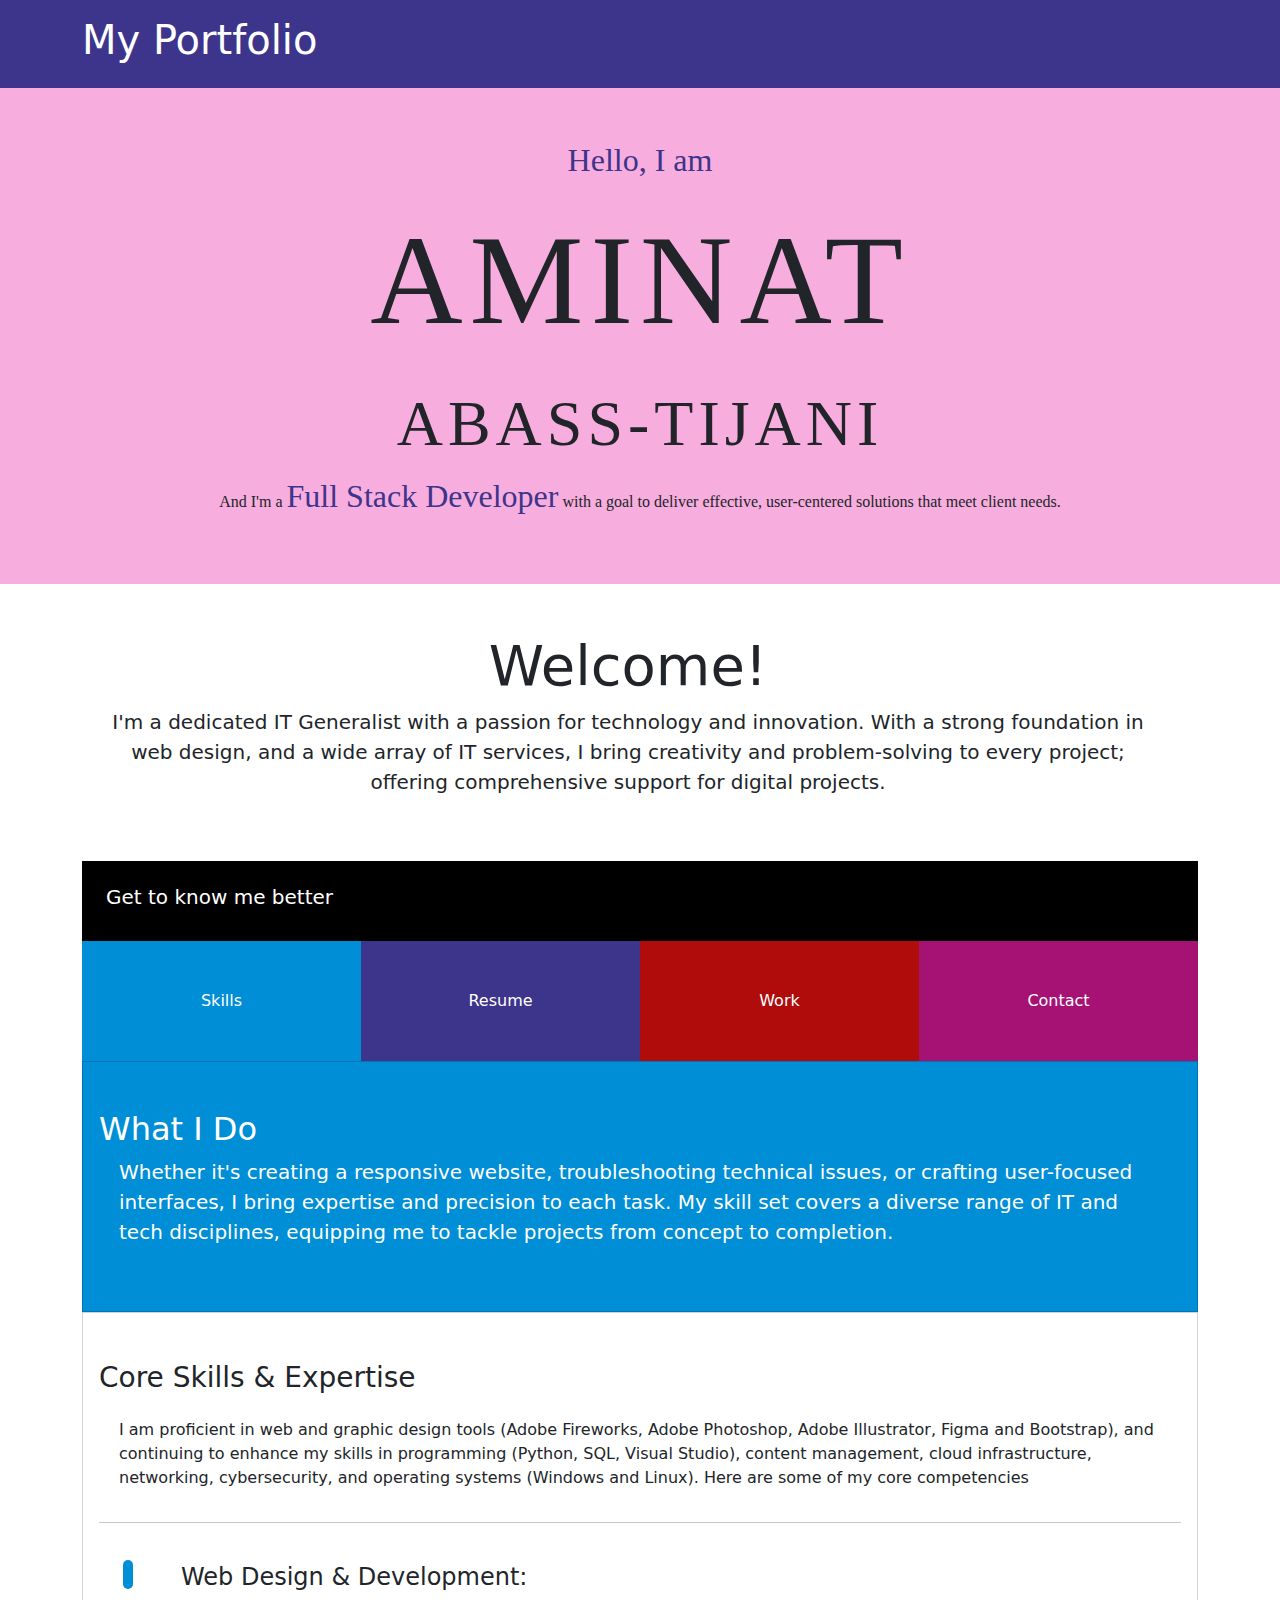
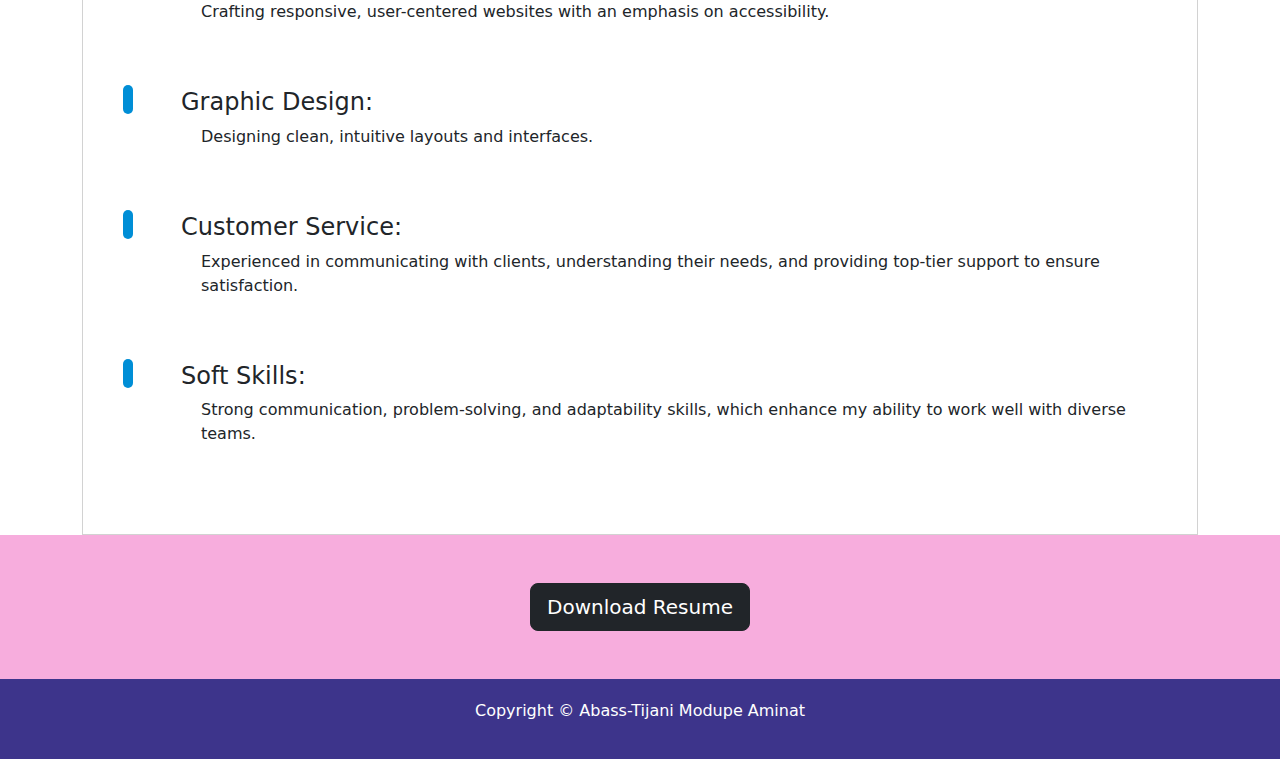
<file: index.html>
<!DOCTYPE HTML>
<html lang="en">
<head>
    <meta charset="UTF-8">
    <meta name="viewport" content="width=device-width, initial-scale=1.0">
    <title>Personal Portfolio</title>

    <!-- FontAwesome Icons -->
    <link rel="stylesheet" href="https://use.fontawesome.com/releases/v5.0.13/css/all.css" integrity="sha384-DNOHZ68U8hZfKXOrtjWvjxusGo9WQnrNx2sqG0tfsghAvtVlRW3tvkXWZh58N9jp" crossorigin="anonymous" />

    <!-- Poppins font -->
    <link href="https://fonts.googleapis.com/css2?family=Poppins:wght@400;700&display=swap" rel="stylesheet">
    
    <!-- Bootstrap 5 CSS -->
    <link rel="stylesheet" href="https://cdn.jsdelivr.net/npm/bootstrap@5.3.0/dist/css/bootstrap.min.css">
    
    <!-- Custom Styles -->
    <link rel="stylesheet" href="styles.css">
</head>
<body>
    <!--Header Section-->
    <section>
        <div class="portfoliobg text-white p-3">
            <div class="container">
                <div class="row">
                    <div class="col">
                        <h1>My Portfolio</h1>
                    </div>
                </div>
            </div>
        </div>
    </section>

    <section class="text-center p-5 top-color text-dark">
        <div class="container">
          <div class="row">
            <div class="col">
                <div class="htext">Hello, I am</div>
                <div class="htext2">AMINAT</div>
                <div class="htext3">ABASS-TIJANI</div>
                <p class="ctext">And I'm a <span class="ctext2">Full Stack Developer</span> with a goal to deliver effective, user-centered solutions that meet client needs.
                </p>
            </div>
          </div>
        </div>
    </section>

    <section>
    <div class="container">
        <div class="row w-100">
        <div class="col text-center py-5">
            <h1 class="display-4">Welcome!</h1>
            <p class="lead">
            I'm a dedicated IT Generalist with a passion for technology and innovation. With a strong foundation in web design, and a wide array of IT services, I bring creativity and problem-solving to every project; offering comprehensive support for digital projects.
            </p>
        </div>
        </div>
    </div>
    </section>

      <section>
        <div class="container">
            <header id="main-header">
                <div class="row">
                    <div class="col">
                        <div class="d-flex flex flex-column">
                            <div class="p-4 bg-black">
                                <h5>Get to know me better</h5>
                            </div>
                        </div>
                    </div>
                </div>

                <div class="d-flex flex-row text-white align-items-stretch text-center">
                    <div class="port-item p-4 bg-blue" data-bs-toggle="collapse" data-bs-target="#home">
                        <i class="fas fa-toolbox fa-2x d-block"></i>
                        <span class="d-none d-sm-block">Skills</span>
                    </div>
                    <div class="port-item p-4 bg-resume" data-bs-toggle="collapse" data-bs-target="#resume">
                        <i class="fas fa-graduation-cap fa-2x d-block"></i>
                        <span class="d-none d-sm-block">Resume</span>
                    </div>
                    <div class="port-item p-4 bg-work" data-bs-toggle="collapse" data-bs-target="#work">
                        <i class="fas fa-folder-open fa-2x d-block"></i>
                        <span class="d-none d-sm-block">Work</span>
                    </div>
                    <div class="port-item p-4 bg-contact" data-bs-toggle="collapse" data-bs-target="#contact">
                        <i class="fas fa-envelope fa-2x d-block"></i>
                        <span class="d-none d-sm-block">Contact</span>
                    </div>
                </div>
            
                <!-- HOME Section -->
                <div id="home" class="collapse show">
                    <div class="card card-body bg-blue text-white py-5">
                        <h2>What I Do</h2>
                        <p class="lead">Whether it's creating a responsive website, troubleshooting technical issues, or crafting user-focused interfaces, I bring expertise and precision to each task. My skill set covers a diverse range of IT and tech disciplines, equipping me to tackle projects from concept to completion.</p>
                    </div>

                    <div class="card card-body py-5">
                        <h3>Core Skills & Expertise</h3>
                        <p></p>
                        <p>I am proficient in web and graphic design tools (Adobe Fireworks, Adobe Photoshop, Adobe Illustrator, Figma and Bootstrap), and continuing to enhance my skills in programming (Python, SQL, Visual Studio), content management, cloud infrastructure, networking, cybersecurity, and operating systems (Windows and Linux). Here are some of my core competencies</p>
                        <hr>
                        <div class="d-flex">
                            <div class="p-4 align-self-start">
                              <i class="fas fa-check fa-2x"></i>
                            </div>
                            <div class="p-4 align-self-end">
                               <h4>Web Design & Development:</h4>
                               <p>Crafting responsive, user-centered websites with an emphasis on accessibility.</p>
                            </div> 
                        </div>

                        <div class="d-flex">
                            <div class="p-4 align-self-start">
                              <i class="fas fa-check fa-2x"></i>
                            </div>
                            <div class="p-4 align-self-end">
                               <h4>Graphic Design:</h4>
                               <p>Designing clean, intuitive layouts and interfaces.</p>
                            </div> 
                        </div>

                        <div class="d-flex">
                            <div class="p-4 align-self-start">
                              <i class="fas fa-check fa-2x"></i>
                            </div>
                            <div class="p-4 align-self-end">
                               <h4>Customer Service:</h4>
                               <p>Experienced in communicating with clients, understanding their needs, and providing top-tier support to ensure satisfaction.</p>
                            </div> 
                        </div>

                        <div class="d-flex">
                            <div class="p-4 align-self-start">
                              <i class="fas fa-check fa-2x"></i>
                            </div>
                            <div class="p-4 align-self-end">
                               <h4>Soft Skills:</h4>
                               <p>Strong communication, problem-solving, and adaptability skills, which enhance my ability to work well with diverse teams.</p> 
                            </div> 
                        </div>
                    </div>
                </div>
            

                <!-- Resume Section -->
                <div id="resume" class="collapse">
                    <div class="card card-body bg-resume text-white py-5">
                        <h2>My Resume</h2>
                        <p class="lead">Enthusiastic IT Generalist seeking an entry-level position to apply technical skills and contribute to the success of a dynamic organization. Eager to learn and adapt to new challenges.</p>
                    </div>

                    <div class="card card-body py-5">
                        <h3>Education</h3>
                        <p>Education forms the foundation of my skills and expertise, equipping me with the knowledge to excel in both technical and professional environments. My academic journey reflects a commitment to lifelong learning and a drive to adapt to the evolving demands of the modern workforce.</p>
                        <hr>
                        <div class="d-flex align-self-start">
                            <div class="p-2">
                              <i class="fas fa-check fa-1x"></i>
                            </div>
                            <div class="p-2">
                               <h5>Nova Scotia Community College, Canada 2023:</h5>
                               <p>Diploma IT Generalist</p>
                               <p><i>Valedictorian 2025</i></p>
                            </div> 
                        </div>

                        <div class="d-flex align-self-start">
                            <div class="p-2">
                              <i class="fas fa-check fa-1x"></i>
                            </div>
                            <div class="p-2">
                               <h5>Lagos State University, Nigeria 2003 - 2009:</h5>
                               <p>B.Sc. Economics, Second Class Honours (Upper Division)</p> 
                            </div> 
                        </div>

                        <div class="d-flex align-self-start">
                            <div class="p-2 ">
                              <i class="fas fa-check fa-1x"></i>
                            </div>
                            <div class="p-2">
                               <h5>Lagos State University, Nigeria 2000 - 2002:</h5>
                               <p>Diploma International Affairs and Strategic Studies, Honours (Upper Credit)</p> 
                            </div> 
                        </div>                                           
                    </div>

                    <div class="card card-body py-3">
                        <h3>Where I Have Worked</h3>
                        <p>Explore my diverse work experience, showcasing roles that highlight my technical expertise, commitment to learning, and dedication to supporting others in professional and academic settings.</p>
                        
                        <!-- Grid Row for Cards -->
                        <div class="row row-cols-1 row-cols-md-3 g-4">
                            <div class="col">
                                <div class="card h-100">
                                    <div class="card-body">
                                        <h5 class="card-title text-center">ScotiaComp Technologies </h5>
                                        <ul class="card-text"> 
                                            <li>Monitored system, network, and cybersecurity performance.
                                            </li>
                                            <li>Provided web and graphic design support.</li>
                                            <li>Assisted with operating systems and software.</li>
                                            <li>Set up necessary equipment for employee use.</li>
                                        </ul>
                                        <p class="p-2 bg-resume text-white text-center">
                                            Position: Network Operations & Security Tech (Intern)
                                        </p>
                                    </div>
                                    <div class="card-footer">
                                        <h6 class="text-muted">Date: 2024</h6>
                                    </div>
                                </div>
                            </div>

                            <div class="col">
                                <div class="card h-100">
                                    <div class="card-body">
                                        <h5 class="card-title text-center">Globatek LLC</h5>
                                        <ul class="card-text"> 
                                            <li>Oversaw operations and ensured team coordination.</li>
                                            <li>Designed and maintained the company website.</li>
                                            <li>Reconciled accounts and analyzed data using Excel.</li>
                                            <li>Created marketing flyers to boost visibility.</li>
                                        </ul>
                                        <p class="p-2 bg-resume text-white text-center">
                                            Position: Manager
                                            <br> USA - Remote
                                        </p>
                                    </div>
                                    <div class="card-footer">
                                        <h6 class="text-muted">Date: 2022 - 2023</h6>
                                    </div>
                                </div>
                            </div>

                            <div class="col">
                                <div class="card h-100">
                                    <div class="card-body">
                                        <h5 class="card-title text-center">Nova Scotia Community College</h5>
                                        <ul class="card-text">
                                            <li>Conducting interactive workshops and activities to raise awareness about mental health, and healthy lifestyle practices for students and employees.</li>
                                            <li>Designing creative digital and print posters to promote weekly wellness events, ensuring effective communication and participation.</li>                                            
                                        </ul>
                                        <p class="p-2  bg-resume text-white text-center">
                                            Position: Wellness Champion <br>Strait Area Campus
                                        </p>
                                    </div>
                                    <div class="card-footer">
                                        <h6 class="text-muted">Dates: 2024 - Present</h6>
                                    </div>
                                </div>
                            </div>

                                                       
                            <div class="col">
                                <div class="card h-100">
                                    <div class="card-body">
                                        <h5 class="card-title text-center">Nova Scotia Community College</h5>
                                        <ul class="card-text">
                                            <li>Assisting students in developing effective study strategies and improving their understanding of challenging course materials.</li>
                                            <li>Encouraging collaborative problem-solving and the exchange of ideas among students.</li>
                                        </ul>
                                        <p class="p-2  bg-resume text-white text-center">
                                            Position: Peer Assistant Learning Support (PALS) Provider
                                        </p>
                                    </div>
                                    <div class="card-footer">
                                        <h6 class="text-muted">Dates: 2024 - Present</h6>
                                    </div>
                                </div>
                            </div>

                            <div class="col">
                                <div class="card h-100">
                                    <div class="card-body">
                                        <h5 class="card-title text-center">Enactus NSCC</h5>
                                        <ul class="card-text">
                                            <li>Creating and managing social media content, and designing visually appealing promotional materials.</li>
                                            <li>Supporting team presentations by developing impactful visuals, and ensuring clear and effective communication with all stakeholders.</li>
                                        </ul>
                                        <p class="p-2  bg-resume text-white text-center">
                                            Position: VP Communications
                                            <br> Strait Area Campus
                                        </p>
                                    </div>
                                    <div class="card-footer">
                                        <h6 class="text-muted">Dates: 2023 - Present</h6>
                                    </div>
                                </div>
                            </div>

                            <div class="col">
                                <div class="card h-100">
                                    <div class="card-body">
                                        <h5 class="card-title text-center">Web Base Technologies</h5>
                                        <ul class="card-text">
                                            <li>Provided graphics and web design, ensuring user-friendly layouts.</li>
                                            <li>Collaborated with programmers to integrate designs into functional websites.</li>
                                            <li>Developed branding materials for a cohesive online presence.</li>
                                        </ul>
                                        <p class="p-2  bg-resume text-white text-center">
                                            Position: Web Designer
                                            <br>Nigeria
                                        </p>
                                    </div>
                                    <div class="card-footer">
                                        <h6 class="text-muted">Dates: 2010 - 2013</h6>
                                    </div>
                                </div>
                            </div>

                            <div class="col">
                                <div class="card h-100">
                                    <div class="card-body">
                                        <h5 class="card-title text-center">NSCECE</h5>
                                        <p class="card-text">Foster a positive and inclusive environment by engaging children in age-appropriate activities that encourage social, emotional, and cognitive growth.</p>
                                        <p class="p-2  bg-resume text-white text-center">
                                            Position: Substitute Early Childhood Educator 
                                        </p>
                                    </div>
                                    <div class="card-footer">
                                        <h6 class="text-muted">Dates: 2024 - Present</h6>
                                    </div>
                                </div>
                            </div>

                            <div class="col">
                                <div class="card h-100">
                                    <div class="card-body">
                                        <h5 class="card-title text-center">Dairy Queen</h5>
                                        <ul class="card-text">
                                            <li>Delivering exceptional customer service with a friendly and professional demeanor.</li>
                                            <li>Collaborating with team members efficiently.</li>
                                        </ul>
                                        <p class="p-2  bg-resume text-white text-center">Position: Service Personnel
                                            <br>Port Hawkesbury
                                        </p>
                                    </div>
                                    <div class="card-footer">
                                        <h6 class="text-muted">Dates: 2024 - Present</h6>
                                    </div>
                                </div>
                            </div>

                            <div class="col">
                                <div class="card h-100">
                                    <div class="card-body">
                                        <h5 class="card-title text-center">Tim Hortons</h5>
                                        <ul class="card-text">
                                            <li>Delivered exceptional customer service with a friendly and professional demeanor.</li>
                                            <li>Collaborated with team members efficiently.</li>
                                        </ul>
                                        <p class="p-2  bg-resume text-white text-center">Position: Service Personnel
                                            <br> Port Hawkesbury
                                        </p>
                                    </div>
                                    <div class="card-footer">
                                        <h6 class="text-muted">Dates: 2023 - 2024</h6>
                                    </div>
                                </div>
                            </div>
                                    <!--
                                     figma-->

                                     
                        </div>
                    </div>

                    <div class="gallery">
                        <h4 class="pb-5">IT CERTIFICATIONS</h4>
                        <div class="container-lg">
                            <div class="row gy-4 row-cols-1 row-cols-sm-2 row-cols-md-3">
                                <div class="col">
                                    <img src="images/cert/generative_ai_essentials.gif" class="gallery-item" alt="Generative AI Essentials">
                                </div>
                                <div class="col">
                                    <img src="images/cert/ai.gif" class="gallery-item" alt="Introduction to AI">
                                </div>
                                <div class="col">
                                    <img src="images/cert/security.gif" class="gallery-item" alt="IT Security Foundations: Operating System Security">
                                </div>
                                <div class="col">
                                    <img src="images/cert/stream_copilot.gif" class="gallery-item" alt="Streamlining Your Work with Microsoft Copilot">
                                </div>
                                <div class="col">
                                    <img src="images/cert/businesschat_copilot.gif" class="gallery-item" alt="Microsoft 365 Copilot and Business Chat">
                                </div>
                                <div class="col">
                                    <img src="images/cert/ethiics_ai.gif" class="gallery-item" alt="Ethics in the Age of Generative AI">
                                </div>
                                <div class="col">
                                    <img src="images/cert/gen_ai_evolution.gif" class="gallery-item" alt="Generative AI: The Evolution of Thoughtful Online Search">
                                </div>
                                <div class="col">
                                    <img src="images/cert/generative_ai.gif" class="gallery-item" alt="What is Generative AI">
                                </div>
                                <div class="col">
                                    <img src="images/cert/oracle.gif" class="gallery-item" alt="Oracle Certified Foundation Associate">
                                </div>
                                <div class="col">
                                    <img src="images/cert/azure_fundamentals.gif" class="gallery-item" alt="Microsoft Certified Azure Fundamentals">
                                </div>
                                <div class="col">
                                    <img src="images/cert/power_platform.gif" class="gallery-item" alt="Microsoft Certified Power Platform Fundamentals">
                                </div>
                                
                                <div class="col">
                                    <img src="images/cert/python.gif" class="gallery-item" alt="Python Data Structures">
                                </div>
                            </div>

                            <div class="row pt-5">
                                <div class="col-12"> <h4 class="pb-5">OTHER CERTIFICATIONS</h4> </div> 
                            </div>

                            <div class="row gy-4 row-cols-1 row-cols-sm-2 row-cols-md-3">                                
                                <div class="col">
                                    <img src="images/cert/pathway.jpg" class="gallery-item" alt="Pathway to Stay">
                                </div>
                                <div class="col">
                                    <img src="images/cert/enactus.gif" class="gallery-item" alt="Enactus Community Award">
                                </div>
                                <div class="col">
                                    <img src="images/cert/whimis.gif" class="gallery-item" alt="Whimis certification">
                                </div>
                                <div class="col">
                                    <img src="images/cert/food.jpg" class="gallery-item" alt="Food Safety certification">
                                </div>
                                <div class="col">
                                    <img src="images/cert/cpr.jpg" class="gallery-item" alt="CPR certification">
                                </div>
                            </div>
                            </div>    
                        </div>                                  
                    </div>
                

            
                <!-- WORK Section -->
                <div id="work" class="collapse">
                      <div class="card card-body bg-work text-white py-5">
                          <h2>My Work</h2>
                          <p class="lead">Throughout my career, I have gained diverse experiences across various roles, showcasing my adaptability, dedication, and ability to contribute meaningfully to organizational goals. Below are highlights of my professional journey.</p>
                      </div>
                  
                      <div class="card card-body py-3">
                          <h3>What I Have Built</h3>
                          <p>I have developed a range of projects, including web applications, graphic designs, and wellness programs. Each project reflects my ability to apply technical and creative skills to meet real-world needs.</p>
                          <div class="gallery">
                            <h4>GRAPHICS</h4> 
                            <h6>Adobe Illustrator | Adobe Photoshop | Adobe Fireworks | Figma</h6>
                            <div class="container-lg">
                                <div class="row gy-4 row-cols-1 row-cols-sm-2 row-cols-md-3">
                                    <div class="col">
                                        <img src="images/graphics/gr-01.jpg" class="gallery-item" alt="Social Spark">
                                    </div>
                                    <div class="col">
                                        <img src="images/graphics/gr-02.png" class="gallery-item" alt="Join SOSC banner">
                                    </div>
                                    <div class="col">
                                        <img src="images/graphics/gr-03.jpg" class="gallery-item" alt="SOSC Annual Report">
                                    </div>
                                    <div class="col">
                                        <img src="images/graphics/gr-04.jpg" class="gallery-item" alt="SOSC Annual Report">
                                    </div>
                                    <div class="col">
                                        <img src="images/graphics/gr-05.gif" class="gallery-item" alt="Wellness Calendar">
                                    </div>
                                    <div class="col">
                                        <img src="images/graphics/gr-06.png" class="gallery-item" alt="Wellness Calendar">
                                    </div>
                                    <div class="col">
                                        <img src="images/graphics/gr-07.png" class="gallery-item" alt="Wellness Calendar">
                                    </div>
                                    <div class="col">
                                        <img src="images/graphics/ps-01.jpg" class="gallery-item" alt="Wellness Event">
                                    </div>
                                    <div class="col">
                                        <img src="images/graphics/fw-03.jpg" class="gallery-item" alt="Wellness report">
                                    </div>
                                    
                                    <div class="col">
                                        <img src="images/graphics/fw-01.jpg" class="gallery-item" alt="Enactus Open Mic Event">
                                    </div>
                                    <div class="col">
                                        <img src="images/graphics/fw-02.gif" class="gallery-item" alt="Enactus Community Award">
                                    </div> 
                                    <div class="mt-2">
                                        <a href="pdf/wellness_champion-2025-final.pdf" download class="btn btn-sm btn-outline-primary">
                                            Download PDF
                                        </a>
                                    </div>
                                </div>  
                                <div class="row pt-5">
                                    <div class="col-12"> <h4>WEB DESIGN</h4> </div>
                                    <h6>Bootstrap | Github | CSS | JavaScript | jQuery | Axios | Lodash</h6> 
                                </div>
    
                                <div class="row gy-4 row-cols-1 row-cols-sm-2 row-cols-md-3">                                
                                    <div class="col">
                                        <a href="https://m2bass.github.io/osc/" target="_blank">
                                            <img src="images/graphics/wb-01.jpg" class="gallery-item" alt="Ophelia Website">
                                        </a>
                                    </div>
                                    <div class="col">
                                        <a href="https://m2bass.github.io/electro/" target="_blank">
                                            <img src="images/graphics/wb-02.jpg" class="gallery-item" alt="Electro Thermal Network">
                                        </a>
                                    </div>
                                    <div class="col">
                                        <a href="https://m2bass.github.io/globatek/" target="_blank">
                                            <img src="images/graphics/wb-03.jpg" class="gallery-item" alt="Globatek Security">
                                        </a>
                                    </div>
                                    <div class="col">
                                        <a href="https://m2bass.github.io/weather-dashboard/" target="_blank">
                                            <img src="images/graphics/wb-04.jpg" class="gallery-item" alt="Weather App ">
                                        </a>
                                    </div>
                                </div>                          
                            </div>
                        </div>
                        
                        </div>
                    </div>        
                

                  <!-- CONTACT -->
                  <div id="contact" class="collapse">                     
                      <div class="card card-body bg-contact text-white py-5">
                          <h2>Contact</h2>
                          <p class="lead">Feel free to reach out with any questions or inquiries. I'm available to discuss projects, collaboration opportunities, or provide additional information about my work and experience.</p>
                      </div>
                  
                      <div class="card card-body py-5">
                        <h3>Get In Touch</h3>
                        <ul class="list-unstyled">
                            <li>
                                <i class="fas fa-envelope"></i>
                                <a href="mailto:tradinghutmt@gmail.com">tradinghutmt@gmail.com</a>
                            </li>
                            <li>
                                <i class="fas fa-globe"></i>
                                <a href="#" target="_blank">My portfolio</a>
                            </li>
                            <li>
                                <i class="fab fa-linkedin"></i>
                                <a href="https://www.linkedin.com/in/modupe-aminat-abass-tijani-48a4b92b0/" target="_blank">Connect with me on LinkedIn</a>
                            </li>
                            
                        </ul>

                          <form>
                            <!-- Name Input -->
                            <div class="mb-3">
                                <div class="input-group input-group-lg">
                                    <span class="input-group-text bg-danger text-white">
                                        <i class="fas fa-user"></i>
                                    </span>
                                    <input type="text" class="form-control bg-dark text-white" placeholder="Name">
                                </div>
                            </div>
                        
                            <!-- Email Input -->
                            <div class="mb-3">
                                <div class="input-group input-group-lg">
                                    <span class="input-group-text bg-danger text-white">
                                        <i class="fas fa-envelope"></i>
                                    </span>
                                    <input type="email" class="form-control bg-dark text-white" placeholder="Email">
                                </div>
                            </div>
                        
                            <!-- Message Textarea -->
                            <div class="mb-3">
                                <div class="input-group input-group-lg">
                                    <span class="input-group-text bg-danger text-white">
                                        <i class="fas fa-pencil-alt"></i>
                                    </span>
                                    <textarea class="form-control bg-dark text-white" placeholder="Message"></textarea>
                                </div>
                            </div>
                        
                            <!-- Submit Button -->
                            <button type="submit" class="btn btn-danger btn-lg w-100">Submit</button>
                        </form>                        
                      </div>                     
                  </div>
            </header>
        </div>

                  <!-- RESUME SECTION -->
            <div id="download-resume" class="p-5 top-color text-white text-center">
                <div class="row">
                  <div class="col-md-6">
                    <a href="pdf/resume-nscc-recent.pdf" class="btn btn-dark btn-lg">
                      <i class="fas fa-cloud"></i> Download Resume
                    </a>
                  </div>
                </div>
            </div>
            
        </div>
    </section>
      

      <!-- FOOTER -->   
      <footer id="footer">
        <div class="row">
          <div class="col-12">
            <p>Copyright &copy; <span id="year"></span> Abass-Tijani Modupe Aminat</p>
          </div>
        </div>        
      </footer>

      <!-- Modal -->
      <div class="modal fade" id="gallery-modal" tabindex="-1" aria-labelledby="Gallery Modal" aria-hidden="true">
        <div class="modal-dialog modal-dialog-centered modal-lg">
          <div class="modal-content">
            <div class="modal-header">
              <!-- <h5 class="modal-title">Modal title</h5> -->
              <button type="button" class="btn-close" data-bs-dismiss="modal" aria-label="Close"></button>
            </div>
            <div class="modal-body">
                <img src="images/1.jpg" class="modal-img" alt="modal image">
            </div>
          <!--  <div class="modal-footer">
              <button type="button" class="btn btn-secondary" data-bs-dismiss="modal">Close</button>
            </div>-->
          </div>
        </div>
      </div>

    

<!-- Bootstrap 5 JavaScript -->
<script src="https://cdn.jsdelivr.net/npm/bootstrap@5.3.0/dist/js/bootstrap.bundle.min.js"></script>
<script src="js/main.js"></script>
<script>
    // Vanilla JS to hide other collapse sections when one is clicked
    document.querySelectorAll('.port-item').forEach((item) => {
        item.addEventListener('click', () => {
            const activeCollapse = document.querySelector('.collapse.show');
            const target = document.querySelector(item.getAttribute('data-bs-target'));
            if (activeCollapse && activeCollapse !== target) {
                activeCollapse.classList.remove('show');
            }
        });
    });
</script>
</body>
</html>
</file>
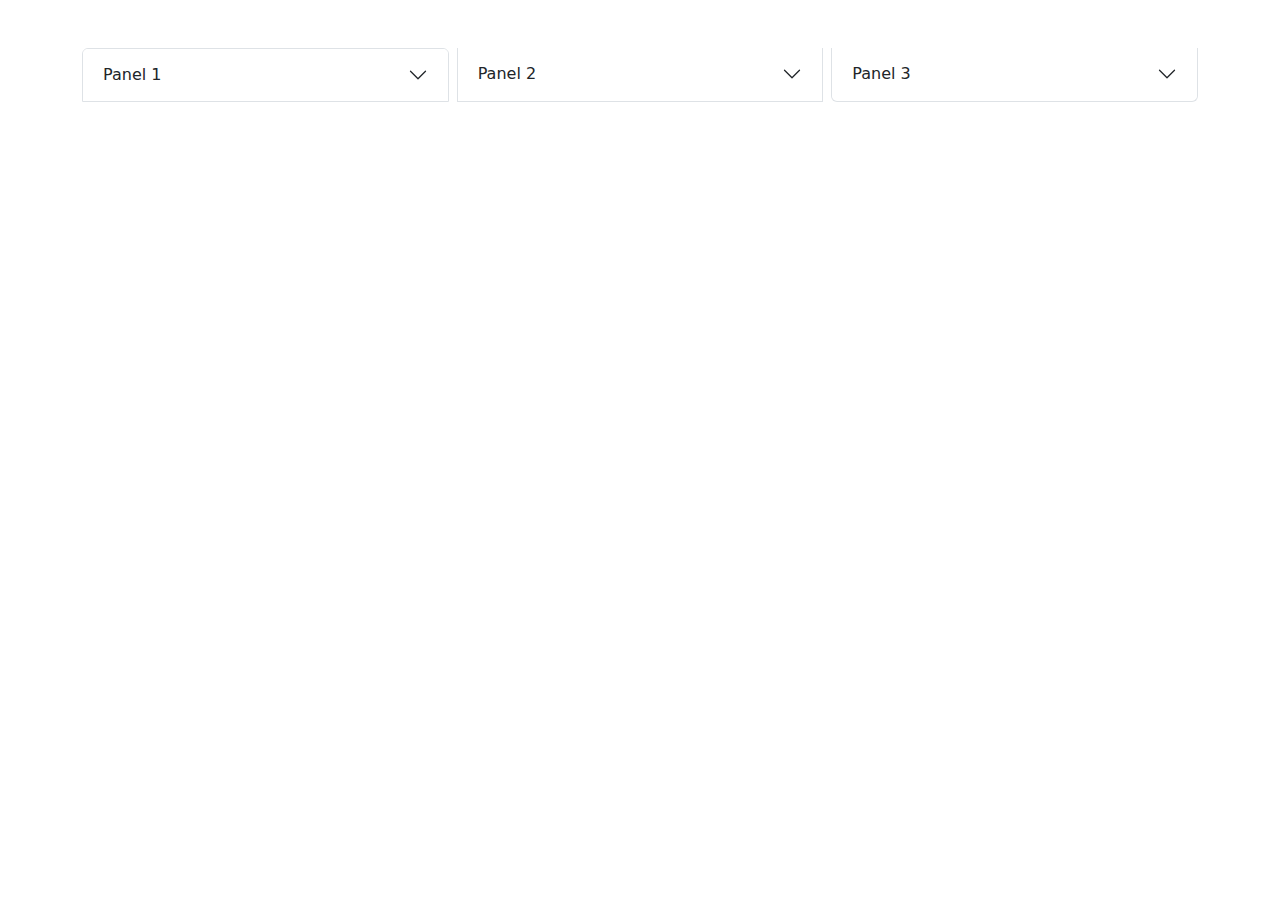
<file: accordion.html>
<!DOCTYPE html>
<html lang="en">
<head>
  <meta charset="UTF-8">
  <meta name="viewport" content="width=device-width, initial-scale=1.0">
  <title>Horizontal Accordion</title>

  <!-- Bootstrap 5 CSS -->
  <link rel="stylesheet" href="https://cdn.jsdelivr.net/npm/bootstrap@5.3.0/dist/css/bootstrap.min.css">
  
  <style>
    .accordion-horizontal {
      display: flex;
      align-items: stretch;
    }

    .accordion-horizontal .accordion-item {
      flex: 1;
      margin-right: 0.5rem;
    }

    .accordion-horizontal .accordion-item:last-child {
      margin-right: 0;
    }

    .accordion-horizontal .accordion-button {
      text-align: left;
     /* writing-mode: vertical-rl;
      transform: rotate(180deg);*/
    }

    .accordion-horizontal .accordion-collapse {
      flex-grow: 1;
    }

    .accordion-horizontal .accordion-body {
      height: 100%;
      overflow: auto;
    }
  </style>
</head>
<body>
  <div class="container my-5">
    <div class="accordion accordion-horizontal" id="horizontalAccordion">
      <div class="accordion-item">
        <h2 class="accordion-header" id="headingOne">
          <button class="accordion-button collapsed" type="button" data-bs-toggle="collapse" data-bs-target="#collapseOne" aria-expanded="false" aria-controls="collapseOne">
            Panel 1
          </button>
        </h2>
        <div id="collapseOne" class="accordion-collapse collapse" aria-labelledby="headingOne" data-bs-parent="#horizontalAccordion">
          <div class="accordion-body">
            Content for the first panel.
          </div>
        </div>
      </div>
      <div class="accordion-item">
        <h2 class="accordion-header" id="headingTwo">
          <button class="accordion-button collapsed" type="button" data-bs-toggle="collapse" data-bs-target="#collapseTwo" aria-expanded="false" aria-controls="collapseTwo">
            Panel 2
          </button>
        </h2>
        <div id="collapseTwo" class="accordion-collapse collapse" aria-labelledby="headingTwo" data-bs-parent="#horizontalAccordion">
          <div class="accordion-body">
            Content for the second panel.
          </div>
        </div>
      </div>
      <div class="accordion-item">
        <h2 class="accordion-header" id="headingThree">
          <button class="accordion-button collapsed" type="button" data-bs-toggle="collapse" data-bs-target="#collapseThree" aria-expanded="false" aria-controls="collapseThree">
            Panel 3
          </button>
        </h2>
        <div id="collapseThree" class="accordion-collapse collapse" aria-labelledby="headingThree" data-bs-parent="#horizontalAccordion">
          <div class="accordion-body">
            Content for the third panel.
          </div>
        </div>
      </div>
    </div>
  </div>

  <!-- Bootstrap 5 JS -->
  <script src="https://cdn.jsdelivr.net/npm/bootstrap@5.3.0/dist/js/bootstrap.bundle.min.js"></script>
</body>
</html>
</file>
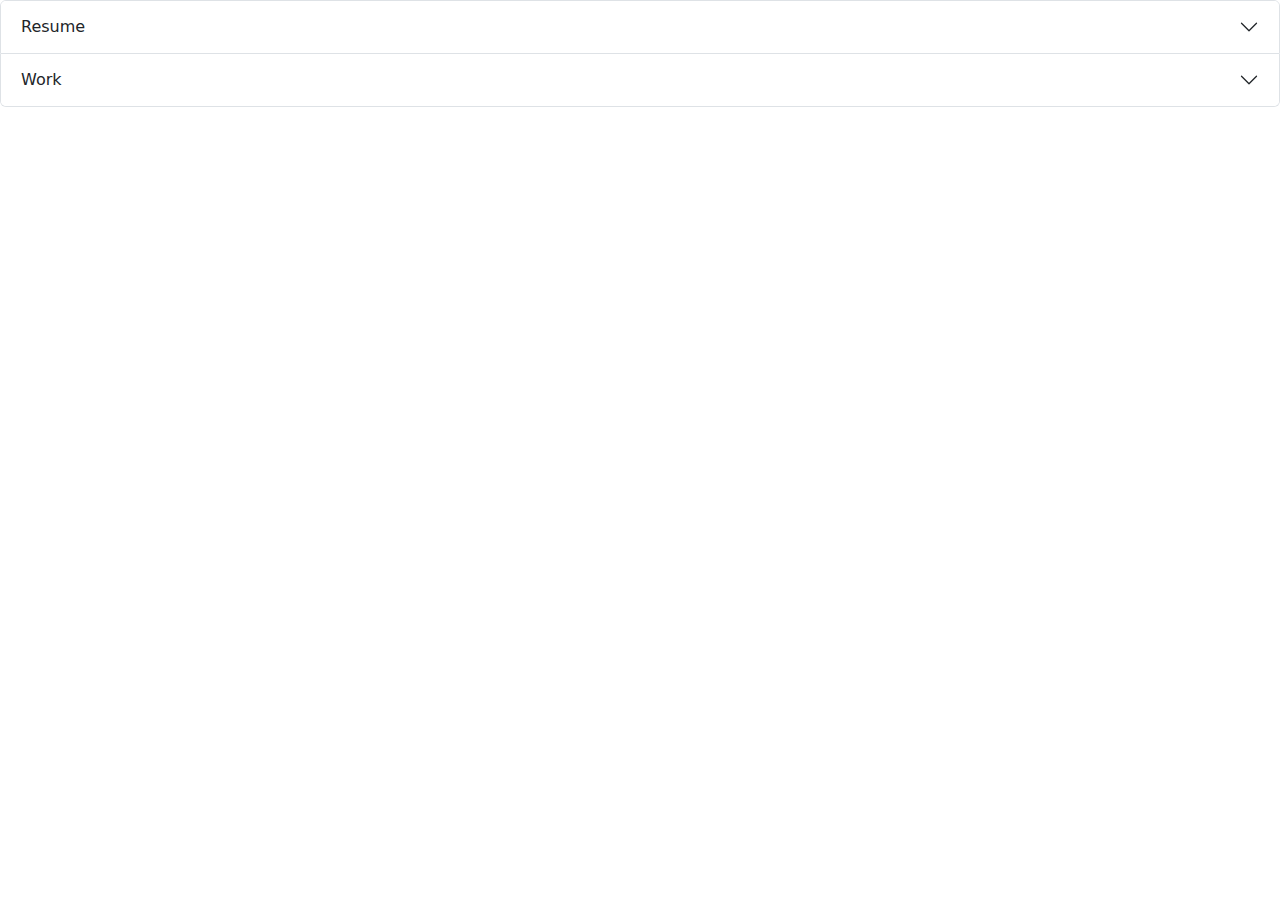
<file: accordionexample.html>
<!DOCTYPE html>
<html lang="en">
<head>
  <meta charset="UTF-8">
  <meta name="viewport" content="width=device-width, initial-scale=1.0">
  <title>Horizontal Accordion with Expanding Panels</title>

  <!-- Bootstrap 5 CSS -->
  <link rel="stylesheet" href="https://cdn.jsdelivr.net/npm/bootstrap@5.3.0/dist/css/bootstrap.min.css">
  
  <style>
    /* Make the accordion horizontal */
    .accordion-horizontal {
      display: flex;
      align-items: stretch;
      width: 100%;
    }

    /* Each accordion item will have a flex-grow of 1 */
    .accordion-horizontal .accordion-item {
      flex: 1;
      transition: all 0.3s ease; /* Smooth transition for expansion */
    }

    /* When the accordion is open, it should take up the full width */
    .accordion-horizontal .accordion-button {
      text-align: left;
      display: flex;
      justify-content: flex-start;
    }

    /* When an item is active, it will expand to take full width */
    .accordion-horizontal .accordion-button.collapsed {
      width: 100%;
    }

    .accordion-horizontal .accordion-collapse {
      width: 100%;
    }

    /* Ensure the container takes full height of the viewport */
    body, html {
      height: 100%;
      margin: 0;
    }

    .container {
      height: 100%;
      display: flex;
      justify-content: space-between;
    }
  </style>
</head>
<body>
    <!-- RESUME (Accordion Item) -->
    <div class="accordion" id="accordionExample">
        <div class="accordion-item">
        <h2 class="accordion-header" id="headingOne">
            <button class="accordion-button collapsed" type="button" data-bs-toggle="collapse" data-bs-target="#collapseOne" aria-expanded="false" aria-controls="collapseOne">
            Resume
            </button>
        </h2>
        <div id="collapseOne" class="accordion-collapse collapse" aria-labelledby="headingOne" data-bs-parent="#accordionExample">
            <div class="accordion-body">
            <!-- Content for Resume goes here -->
            <div class="container">  
                <div class="card card-body bg-resume text-white py-5">
                <h2>My Resume</h2>
                <p class="lead">Lorem ipsum dolor, sit amet consectetur adipisicing elit. Nihil, ut!</p>
                </div>
                <div class="card card-body py-5">
                <h3>Where Have I Worked?</h3>
                <p>Lorem ipsum dolor sit amet consectetur adipisicing elit. Doloremque similique saepe inventore rem vitae esse.</p>
                <!-- Work details go here -->
                </div>
            </div>
            </div>
        </div>
        </div>
    
        <!-- WORK (Accordion Item) -->
        <div class="accordion-item">
        <h2 class="accordion-header" id="headingTwo">
            <button class="accordion-button collapsed" type="button" data-bs-toggle="collapse" data-bs-target="#collapseTwo" aria-expanded="false" aria-controls="collapseTwo">
            Work
            </button>
        </h2>
        <div id="collapseTwo" class="accordion-collapse collapse" aria-labelledby="headingTwo" data-bs-parent="#accordionExample">
            <div class="accordion-body">
            <!-- Content for Work goes here -->
            <div class="container">  
                <div class="card card-body bg-work text-white py-5">
                <h2>My Work</h2>
                <p class="lead">Lorem ipsum dolor, sit amet consectetur adipisicing elit. Nihil, ut!</p>
                </div>
                <div class="card card-body py-5">
                <h3>What Have I Built?</h3>
                <p>Lorem ipsum dolor sit amet consectetur adipisicing elit. Laborum nostrum repudiandae debitis, nam iste amet.</p>
                <!-- Work content (images) goes here -->
                </div>
            </div>
            </div>
        </div>
        </div>
    </div>
    
  

  <!-- Bootstrap 5 JS -->
  <script src="https://cdn.jsdelivr.net/npm/bootstrap@5.3.0/dist/js/bootstrap.bundle.min.js"></script>
</body>
</html>
</file>
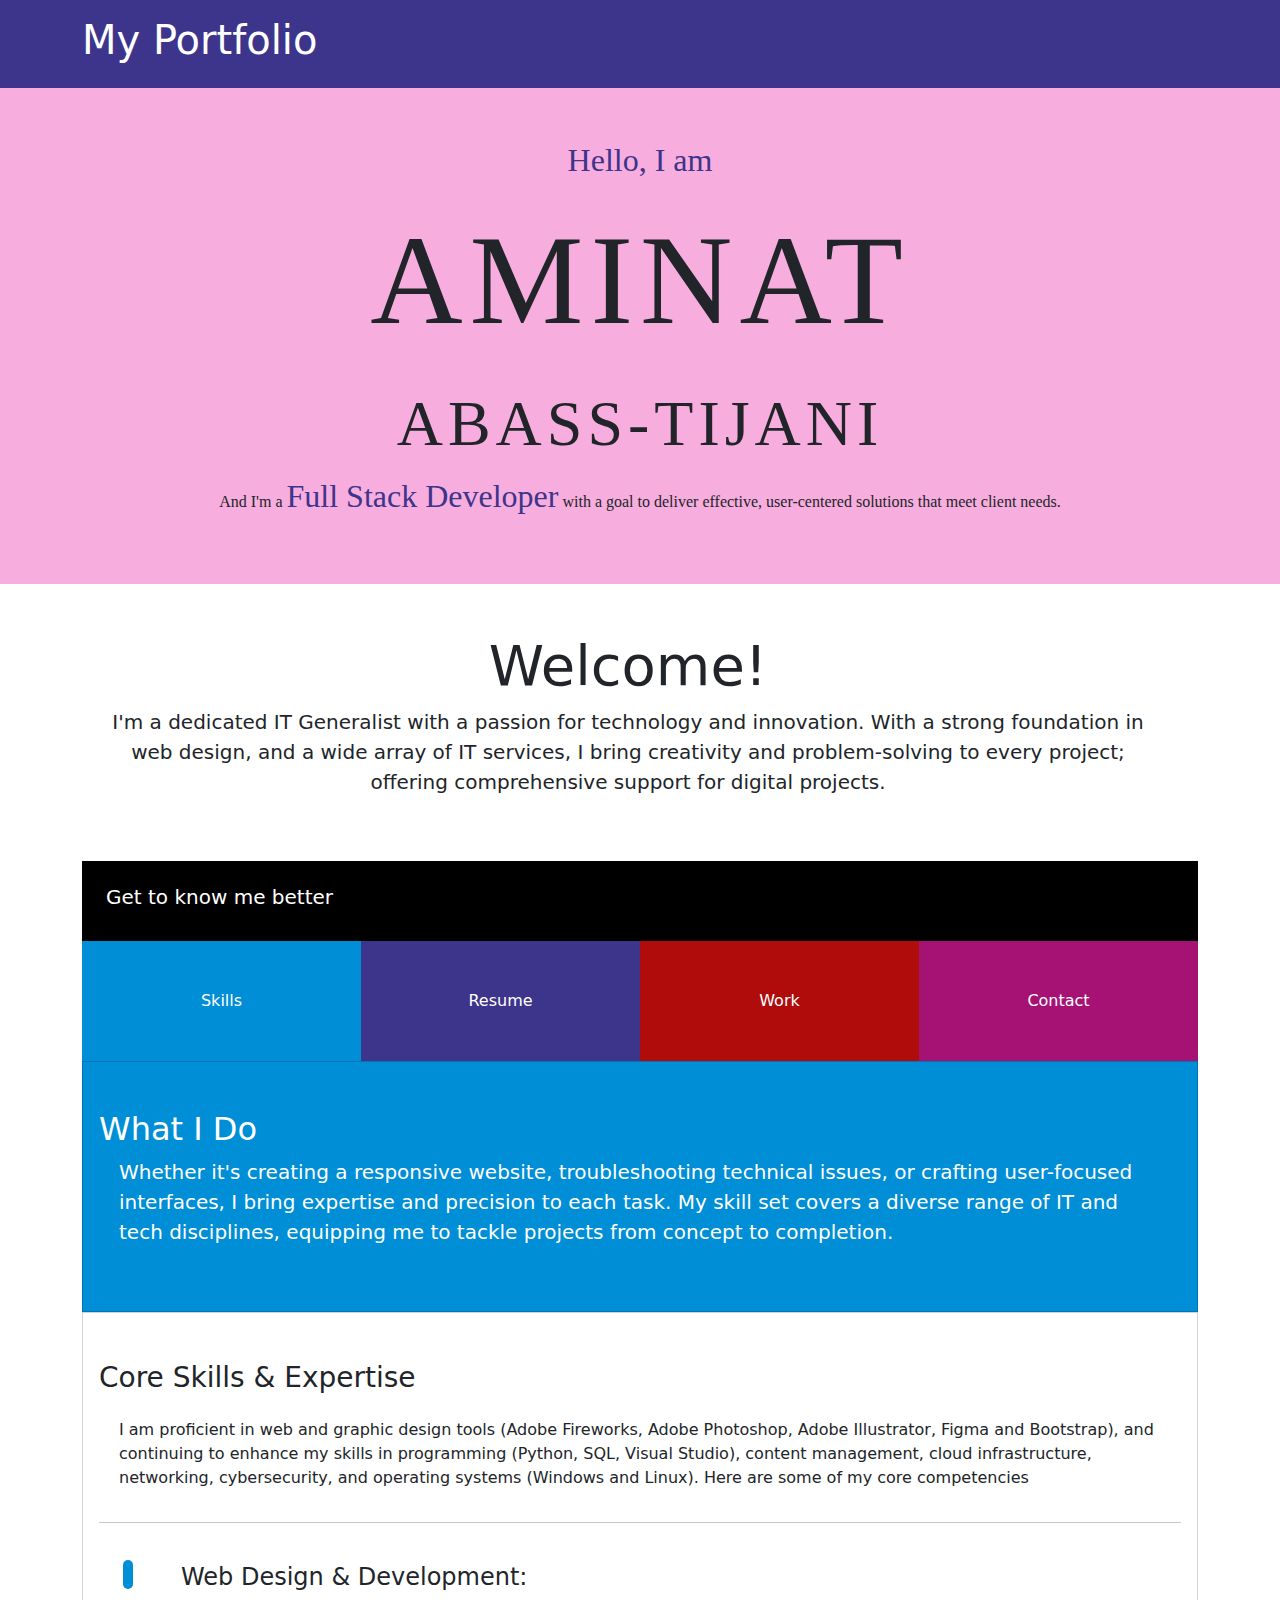
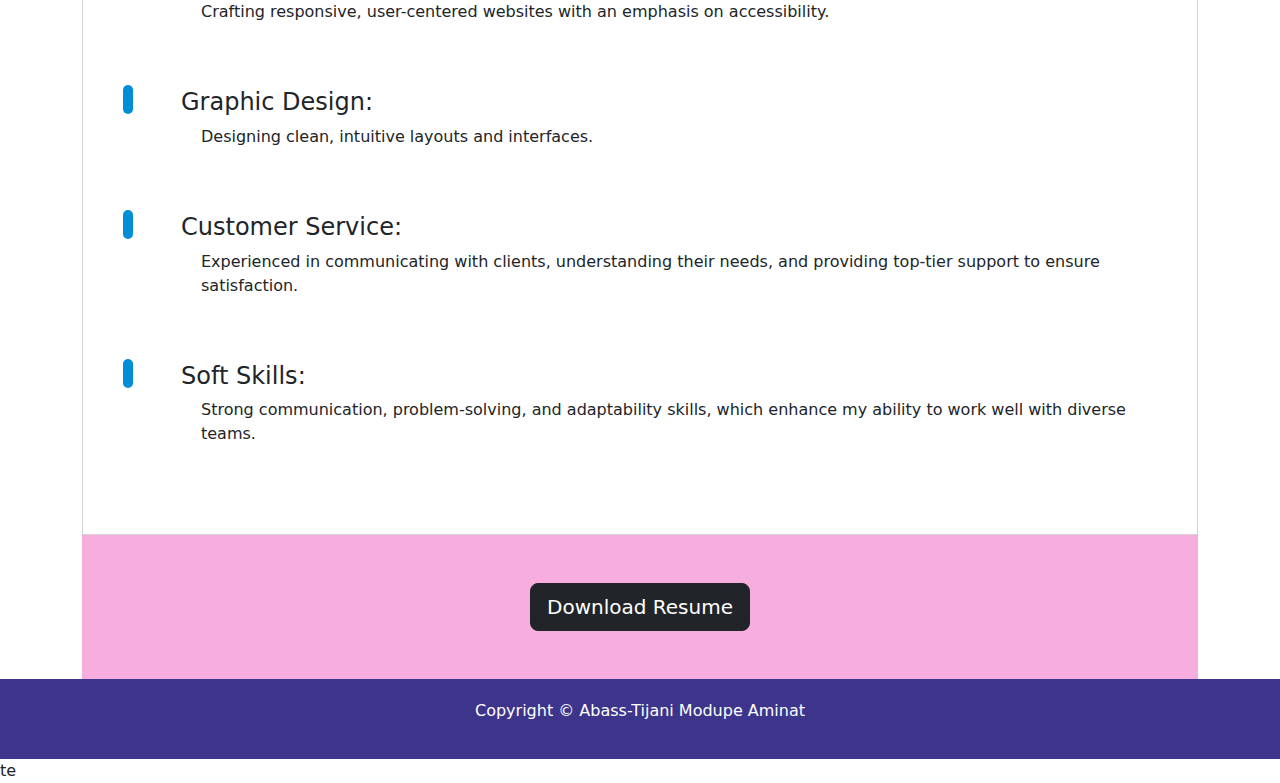
<file: temp.html>
<!DOCTYPE HTML>
<html lang="en">
<head>
    <meta charset="UTF-8">
    <meta name="viewport" content="width=device-width, initial-scale=1.0">
    <title>Personal Portfolio</title>

    <!-- FontAwesome Icons -->
    <link rel="stylesheet" href="https://use.fontawesome.com/releases/v5.0.13/css/all.css" integrity="sha384-DNOHZ68U8hZfKXOrtjWvjxusGo9WQnrNx2sqG0tfsghAvtVlRW3tvkXWZh58N9jp" crossorigin="anonymous" />

    <!-- Poppins font -->
    <link href="https://fonts.googleapis.com/css2?family=Poppins:wght@400;700&display=swap" rel="stylesheet">
    
    <!-- Bootstrap 5 CSS -->
    <link rel="stylesheet" href="https://cdn.jsdelivr.net/npm/bootstrap@5.3.0/dist/css/bootstrap.min.css">
    
    <!-- Custom Styles -->
    <link rel="stylesheet" href="styles.css">
</head>
<body>
    <!--Header Section-->
    <section>
        <div class="portfoliobg text-white p-3">
            <div class="container">
                <div class="row">
                    <div class="col">
                        <h1>My Portfolio</h1>
                    </div>
                </div>
            </div>
        </div>
    </section>

    <section class="text-center p-5 top-color text-dark">
        <div class="container">
          <div class="row">
            <div class="col">
                <div class="htext">Hello, I am</div>
                <div class="htext2">AMINAT</div>
                <div class="htext3">ABASS-TIJANI</div>
                <p class="ctext">And I'm a <span class="ctext2">Full Stack Developer</span> with a goal to deliver effective, user-centered solutions that meet client needs.
                </p>
            </div>
          </div>
        </div>
      </section>

      <section>
        <div class="container">
          <div class="row w-100">
            <div class="col text-center py-5">
              <h1 class="display-4">Welcome!</h1>
              <p class="lead">
                I'm a dedicated IT Generalist with a passion for technology and innovation. With a strong foundation in web design, and a wide array of IT services, I bring creativity and problem-solving to every project; offering comprehensive support for digital projects.
              </p>
            </div>
          </div>
        </div>
      </section>

      <section>
        <div class="container">
            <header id="main-header">
                <div class="row">
                    <div class="col">
                        <div class="d-flex flex flex-column">
                            <div class="p-4 bg-black">
                                <h5>Get to know me better</h5>
                            </div>
                        </div>
                    </div>
                </div>

                <div class="d-flex flex-row text-white align-items-stretch text-center">
                    <div class="port-item p-4 bg-blue" data-bs-toggle="collapse" data-bs-target="#home">
                        <i class="fas fa-toolbox fa-2x d-block"></i>
                        <span class="d-none d-sm-block">Skills</span>
                    </div>
                    <div class="port-item p-4 bg-resume" data-bs-toggle="collapse" data-bs-target="#resume">
                        <i class="fas fa-graduation-cap fa-2x d-block"></i>
                        <span class="d-none d-sm-block">Resume</span>
                    </div>
                    <div class="port-item p-4 bg-work" data-bs-toggle="collapse" data-bs-target="#work">
                        <i class="fas fa-folder-open fa-2x d-block"></i>
                        <span class="d-none d-sm-block">Work</span>
                    </div>
                    <div class="port-item p-4 bg-contact" data-bs-toggle="collapse" data-bs-target="#contact">
                        <i class="fas fa-envelope fa-2x d-block"></i>
                        <span class="d-none d-sm-block">Contact</span>
                    </div>
                </div>
            
                <!-- HOME Section -->
                <div id="home" class="collapse show">
                    <div class="card card-body bg-blue text-white py-5">
                        <h2>What I Do</h2>
                        <p class="lead">Whether it's creating a responsive website, troubleshooting technical issues, or crafting user-focused interfaces, I bring expertise and precision to each task. My skill set covers a diverse range of IT and tech disciplines, equipping me to tackle projects from concept to completion.</p>
                    </div>

                    <div class="card card-body py-5">
                        <h3>Core Skills & Expertise</h3>
                        <p></p>
                        <p>I am proficient in web and graphic design tools (Adobe Fireworks, Adobe Photoshop, Adobe Illustrator, Figma and Bootstrap), and continuing to enhance my skills in programming (Python, SQL, Visual Studio), content management, cloud infrastructure, networking, cybersecurity, and operating systems (Windows and Linux). Here are some of my core competencies</p>
                        <hr>
                        <div class="d-flex">
                            <div class="p-4 align-self-start">
                              <i class="fas fa-check fa-2x"></i>
                            </div>
                            <div class="p-4 align-self-end">
                               <h4>Web Design & Development:</h4>
                               <p>Crafting responsive, user-centered websites with an emphasis on accessibility.</p>
                            </div> 
                        </div>

                        <div class="d-flex">
                            <div class="p-4 align-self-start">
                              <i class="fas fa-check fa-2x"></i>
                            </div>
                            <div class="p-4 align-self-end">
                               <h4>Graphic Design:</h4>
                               <p>Designing clean, intuitive layouts and interfaces.</p>
                            </div> 
                        </div>

                        <div class="d-flex">
                            <div class="p-4 align-self-start">
                              <i class="fas fa-check fa-2x"></i>
                            </div>
                            <div class="p-4 align-self-end">
                               <h4>Customer Service:</h4>
                               <p>Experienced in communicating with clients, understanding their needs, and providing top-tier support to ensure satisfaction.</p>
                            </div> 
                        </div>

                        <div class="d-flex">
                            <div class="p-4 align-self-start">
                              <i class="fas fa-check fa-2x"></i>
                            </div>
                            <div class="p-4 align-self-end">
                               <h4>Soft Skills:</h4>
                               <p>Strong communication, problem-solving, and adaptability skills, which enhance my ability to work well with diverse teams.</p> 
                            </div> 
                        </div>
                    </div>
                </div>
            

                <!-- Resume Section -->
                <div id="resume" class="collapse">
                    <div class="card card-body bg-resume text-white py-5">
                        <h2>My Resume</h2>
                        <p class="lead">Enthusiastic IT Generalist diploma student seeking an entry-level position to apply technical skills and contribute to the success of a dynamic organization. Eager to learn and adapt to new challenges.</p>
                    </div>

                    <div class="card card-body py-5">
                        <h3>Education</h3>
                        <p>Education forms the foundation of my skills and expertise, equipping me with the knowledge to excel in both technical and professional environments. My academic journey reflects a commitment to lifelong learning and a drive to adapt to the evolving demands of the modern workforce.</p>
                        <hr>
                        <div class="d-flex">
                            <div class="p-4 align-self-start">
                              <i class="fas fa-check fa-1x"></i>
                            </div>
                            <div class="p-4 align-self-end">
                               <h5>Nova Scotia Community College, Nova Scotia, Canada 2023:</h5>
                               <p>Diploma IT Generalist (Ongoing)</p> 
                            </div> 
                        </div>

                        <div class="d-flex">
                            <div class="p-4 align-self-start">
                              <i class="fas fa-check fa-1x"></i>
                            </div>
                            <div class="p-4 align-self-end">
                               <h5>Lagos State University, Nigeria 2003 - 2009:</h5>
                               <p>B.Sc. Economics Second Class Honours (Upper Division) </p> 
                            </div> 
                        </div>

                        <div class="d-flex">
                            <div class="p-4 align-self-start">
                              <i class="fas fa-check fa-1x"></i>
                            </div>
                            <div class="p-4 align-self-end">
                               <h5>Lagos State University, Nigeria 2000 - 2002:</h5>
                               <p>Diploma International Affairs and Strategic Studies (Upper Credit)</p> 
                            </div> 
                        </div>                                           
                    </div>

                    <div class="card card-body py-5">
                        <h3>Where I Have Worked</h3>
                        <p>Explore my diverse work experience, showcasing roles that highlight my technical expertise, commitment to learning, and dedication to supporting others in professional and academic settings.</p>
                        
                        <!-- Grid Row for Cards -->
                        <div class="row row-cols-1 row-cols-md-3 g-4">
                            <div class="col">
                                <div class="card h-100">
                                    <div class="card-body">
                                        <h5 class="card-title text-center">ScotiaComp Technologies </h5>
                                        <ul class="card-text"> 
                                            <li>Monitored system, network, and cybersecurity performance.
                                            </li>
                                            <li>Provided web and graphic design support.</li>
                                            <li>Assisted with operating systems and software.</li>
                                            <li>Set up necessary equipment for employee use.</li>
                                        </ul>
                                        <p class="p-2 bg-resume text-white text-center">
                                            Position: Network Operations & Security Tech (Intern)
                                        </p>
                                    </div>
                                    <div class="card-footer">
                                        <h6 class="text-muted">Date: 2024</h6>
                                    </div>
                                </div>
                            </div>

                            <div class="col">
                                <div class="card h-100">
                                    <div class="card-body">
                                        <h5 class="card-title text-center">Globatek LLC</h5>
                                        <ul class="card-text"> 
                                            <li>Oversaw operations and ensured team coordination.</li>
                                            <li>Designed and maintained the company website.</li>
                                            <li>Reconciled accounts and analyzed data using Excel.</li>
                                            <li>Created marketing flyers to boost visibility.</li>
                                        </ul>
                                        <p class="p-2 bg-resume text-white text-center">
                                            Position: Manager
                                            <br> USA - Remote
                                        </p>
                                    </div>
                                    <div class="card-footer">
                                        <h6 class="text-muted">Date: 2022 - 2023</h6>
                                    </div>
                                </div>
                            </div>

                            <div class="col">
                                <div class="card h-100">
                                    <div class="card-body">
                                        <h5 class="card-title text-center">Nova Scotia Community College</h5>
                                        <ul class="card-text">
                                            <li>Conducting interactive workshops and activities to raise awareness about mental health, and healthy lifestyle practices for students and employees.</li>
                                            <li>Designing creative digital and print posters to promote weekly wellness events, ensuring effective communication and participation.</li>                                            
                                        </ul>
                                        <p class="p-2  bg-resume text-white text-center">
                                            Position: Wellness Champion <br>Strait Area Campus
                                        </p>
                                    </div>
                                    <div class="card-footer">
                                        <h6 class="text-muted">Dates: 2024 - Present</h6>
                                    </div>
                                </div>
                            </div>

                                                       
                            <div class="col">
                                <div class="card h-100">
                                    <div class="card-body">
                                        <h5 class="card-title text-center">Nova Scotia Community College</h5>
                                        <ul class="card-text">
                                            <li>Assisting students in developing effective study strategies and improving their understanding of challenging course materials.</li>
                                            <li>Encouraging collaborative problem-solving and the exchange of ideas among students.</li>
                                        </ul>
                                        <p class="p-2  bg-resume text-white text-center">
                                            Position: Peer Assistant Learning Support (PALS) Provider
                                        </p>
                                    </div>
                                    <div class="card-footer">
                                        <h6 class="text-muted">Dates: 2024 - Present</h6>
                                    </div>
                                </div>
                            </div>

                            <div class="col">
                                <div class="card h-100">
                                    <div class="card-body">
                                        <h5 class="card-title text-center">Enactus NSCC</h5>
                                        <ul class="card-text">
                                            <li>Creating and managing social media content, and designing visually appealing promotional materials.</li>
                                            <li>Supporting team presentations by developing impactful visuals, and ensuring clear and effective communication with all stakeholders.</li>
                                        </ul>
                                        <p class="p-2  bg-resume text-white text-center">
                                            Position: VP Communications
                                            <br> Strait Area Campus
                                        </p>
                                    </div>
                                    <div class="card-footer">
                                        <h6 class="text-muted">Dates: 2023 - Present</h6>
                                    </div>
                                </div>
                            </div>

                            <div class="col">
                                <div class="card h-100">
                                    <div class="card-body">
                                        <h5 class="card-title text-center">Web Base Technologies</h5>
                                        <ul class="card-text">
                                            <li>Provided graphics and web design, ensuring user-friendly layouts.</li>
                                            <li>Collaborated with programmers to integrate designs into functional websites.</li>
                                            <li>Developed branding materials for a cohesive online presence.</li>
                                        </ul>
                                        <p class="p-2  bg-resume text-white text-center">
                                            Position: Web Designer
                                            <br>Nigeria
                                        </p>
                                    </div>
                                    <div class="card-footer">
                                        <h6 class="text-muted">Dates: 2024 - Present</h6>
                                    </div>
                                </div>
                            </div>

                            <div class="col">
                                <div class="card h-100">
                                    <div class="card-body">
                                        <h5 class="card-title text-center">NSCECE</h5>
                                        <p class="card-text">Foster a positive and inclusive environment by engaging children in age-appropriate activities that encourage social, emotional, and cognitive growth.</p>
                                        <p class="p-2  bg-resume text-white text-center">
                                            Position: Substitute Early Childhood Educator 
                                        </p>
                                    </div>
                                    <div class="card-footer">
                                        <h6 class="text-muted">Dates: 2024 - Present</h6>
                                    </div>
                                </div>
                            </div>

                            <div class="col">
                                <div class="card h-100">
                                    <div class="card-body">
                                        <h5 class="card-title text-center">Dairy Queen</h5>
                                        <ul class="card-text">
                                            <li>Delivering exceptional customer service with a friendly and professional demeanor.</li>
                                            <li>Collaborating with team members efficiently.</li>
                                        </ul>
                                        <p class="p-2  bg-resume text-white text-center">Position: Service Personnel
                                            <br> (Port Hawkesbury)
                                        </p>
                                    </div>
                                    <div class="card-footer">
                                        <h6 class="text-muted">Dates: 2024 - Present</h6>
                                    </div>
                                </div>
                            </div>

                            <div class="col">
                                <div class="card h-100">
                                    <div class="card-body">
                                        <h5 class="card-title text-center">Tim Hortons</h5>
                                        <ul class="card-text">
                                            <li>Delivered exceptional customer service with a friendly and professional demeanor.</li>
                                            <li>Collaborated with team members efficiently.</li>
                                        </ul>
                                        <p class="p-2  bg-resume text-white text-center">Position: Service Personnel
                                            <br> (Port Hawkesbury)
                                        </p>
                                    </div>
                                    <div class="card-footer">
                                        <h6 class="text-muted">Dates: 2023 - 2024</h6>
                                    </div>
                                </div>
                            </div>
                                    <!--
                                     figma-->

                                     
                        </div>
                    </div>

                    <div class="card card-body py-5">
                        <h3>Where I Have Worked</h3>
                        <p>Explore my diverse work experience, showcasing roles that highlight my technical expertise, commitment to learning, and dedication to supporting others in professional and academic settings.</p>
                        
                        <!-- Grid Row for Cards -->
                        <div class="row row-cols-1 row-cols-md-3 g-4">
                            <div class="col">
                                <div class="card h-100">
                                    <div class="card-body">
                                        <h5 class="card-title text-center">ScotiaComp Technologies </h5>
                                        <ul class="card-text"> 
                                            <li>Monitored system, network, and cybersecurity performance.
                                            </li>
                                            <li>Provided web and graphic design support.</li>
                                            <li>Assisted with operating systems and software.</li>
                                            <li>Set up necessary equipment for employee use.</li>
                                        </ul>
                                        <p class="p-2 bg-resume text-white text-center">
                                            Position: Network Operations & Security Tech (Intern)
                                        </p>
                                    </div>
                                    <div class="card-footer">
                                        <h6 class="text-muted">Date: 2024</h6>
                                    </div>
                                </div>
                            </div>

                            <div class="col">
                                <div class="card h-100">
                                    <div class="card-body">
                                        <h5 class="card-title text-center">Globatek LLC</h5>
                                        <ul class="card-text"> 
                                            <li>Oversaw operations and ensured team coordination.</li>
                                            <li>Designed and maintained the company website.</li>
                                            <li>Reconciled accounts and analyzed data using Excel.</li>
                                            <li>Created marketing flyers to boost visibility.</li>
                                        </ul>
                                        <p class="p-2 bg-resume text-white text-center">
                                            Position: Manager
                                            <br> USA - Remote
                                        </p>
                                    </div>
                                    <div class="card-footer">
                                        <h6 class="text-muted">Date: 2022 - 2023</h6>
                                    </div>
                                </div>
                            </div>

                            <div class="col">
                                <div class="card h-100">
                                    <div class="card-body">
                                        <h5 class="card-title text-center">Nova Scotia Community College</h5>
                                        <ul class="card-text">
                                            <li>Conducting interactive workshops and activities to raise awareness about mental health, and healthy lifestyle practices for students and employees.</li>
                                            <li>Designing creative digital and print posters to promote weekly wellness events, ensuring effective communication and participation.</li>                                            
                                        </ul>
                                        <p class="p-2  bg-resume text-white text-center">
                                            Position: Wellness Champion <br>Strait Area Campus
                                        </p>
                                    </div>
                                    <div class="card-footer">
                                        <h6 class="text-muted">Dates: 2024 - Present</h6>
                                    </div>
                                </div>
                            </div>

                                                       
                            <div class="col">
                                <div class="card h-100">
                                    <div class="card-body">
                                        <h5 class="card-title text-center">Nova Scotia Community College</h5>
                                        <ul class="card-text">
                                            <li>Assisting students in developing effective study strategies and improving their understanding of challenging course materials.</li>
                                            <li>Encouraging collaborative problem-solving and the exchange of ideas among students.</li>
                                        </ul>
                                        <p class="p-2  bg-resume text-white text-center">
                                            Position: Peer Assistant Learning Support (PALS) Provider
                                        </p>
                                    </div>
                                    <div class="card-footer">
                                        <h6 class="text-muted">Dates: 2024 - Present</h6>
                                    </div>
                                </div>
                            </div>

                            <div class="col">
                                <div class="card h-100">
                                    <div class="card-body">
                                        <h5 class="card-title text-center">Enactus NSCC</h5>
                                        <ul class="card-text">
                                            <li>Creating and managing social media content, and designing visually appealing promotional materials.</li>
                                            <li>Supporting team presentations by developing impactful visuals, and ensuring clear and effective communication with all stakeholders.</li>
                                        </ul>
                                        <p class="p-2  bg-resume text-white text-center">
                                            Position: VP Communications
                                            <br> Strait Area Campus
                                        </p>
                                    </div>
                                    <div class="card-footer">
                                        <h6 class="text-muted">Dates: 2023 - Present</h6>
                                    </div>
                                </div>
                            </div>

                            <div class="col">
                                <div class="card h-100">
                                    <div class="card-body">
                                        <h5 class="card-title text-center">Web Base Technologies</h5>
                                        <ul class="card-text">
                                            <li>Provided graphics and web design, ensuring user-friendly layouts.</li>
                                            <li>Collaborated with programmers to integrate designs into functional websites.</li>
                                            <li>Developed branding materials for a cohesive online presence.</li>
                                        </ul>
                                        <p class="p-2  bg-resume text-white text-center">
                                            Position: Web Designer
                                            <br>Nigeria
                                        </p>
                                    </div>
                                    <div class="card-footer">
                                        <h6 class="text-muted">Dates: 2024 - Present</h6>
                                    </div>
                                </div>
                            </div>

                            <div class="col">
                                <div class="card h-100">
                                    <div class="card-body">
                                        <h5 class="card-title text-center">NSCECE</h5>
                                        <p class="card-text">Foster a positive and inclusive environment by engaging children in age-appropriate activities that encourage social, emotional, and cognitive growth.</p>
                                        <p class="p-2  bg-resume text-white text-center">
                                            Position: Substitute Early Childhood Educator 
                                        </p>
                                    </div>
                                    <div class="card-footer">
                                        <h6 class="text-muted">Dates: 2024 - Present</h6>
                                    </div>
                                </div>
                            </div>

                            <div class="col">
                                <div class="card h-100">
                                    <div class="card-body">
                                        <h5 class="card-title text-center">Dairy Queen</h5>
                                        <ul class="card-text">
                                            <li>Delivering exceptional customer service with a friendly and professional demeanor.</li>
                                            <li>Collaborating with team members efficiently.</li>
                                        </ul>
                                        <p class="p-2  bg-resume text-white text-center">Position: Service Personnel
                                            <br> (Port Hawkesbury)
                                        </p>
                                    </div>
                                    <div class="card-footer">
                                        <h6 class="text-muted">Dates: 2024 - Present</h6>
                                    </div>
                                </div>
                            </div>

                            <div class="col">
                                <div class="card h-100">
                                    <div class="card-body">
                                        <h5 class="card-title text-center">Tim Hortons</h5>
                                        <ul class="card-text">
                                            <li>Delivered exceptional customer service with a friendly and professional demeanor.</li>
                                            <li>Collaborated with team members efficiently.</li>
                                        </ul>
                                        <p class="p-2  bg-resume text-white text-center">Position: Service Personnel
                                            <br> (Port Hawkesbury)
                                        </p>
                                    </div>
                                    <div class="card-footer">
                                        <h6 class="text-muted">Dates: 2023 - 2024</h6>
                                    </div>
                                </div>
                            </div>
                                    

                                     
                        </div>
                    </div>


                </div>

            
                <!-- WORK Section -->
                <div id="work" class="collapse">
                      <div class="card card-body bg-work text-white py-5">
                          <h2>My Work</h2>
                          <p class="lead">Throughout my career, I have gained diverse experiences across various roles, showcasing my adaptability, dedication, and ability to contribute meaningfully to organizational goals. Below are highlights of my professional journey.</p>
                      </div>
                  
                      <div class="card card-body py-5">
                          <h3>What I Have Built</h3>
                          <p>I have developed a range of projects, including web applications, graphic designs, and wellness programs. Each project reflects my ability to apply technical and creative skills to meet real-world needs.</p>
                          <div class="gallery">
                            <h4 class="pb-5">IT CERTIFICATIONS</h4>
                            <div class="container-lg">
                                <div class="row gy-4 row-cols-1 row-cols-sm-2 row-cols-md-3">
                                    <div class="col">
                                        <img src="images/cert/generative_ai_essentials.gif" class="gallery-item" alt="Generative AI Essentials">
                                    </div>
                                    <div class="col">
                                        <img src="images/cert/ai.gif" class="gallery-item" alt="Introduction to AI">
                                    </div>
                                    <div class="col">
                                        <img src="images/cert/security.gif" class="gallery-item" alt="IT Security Foundations: Operating System Security">
                                    </div>
                                    <div class="col">
                                        <img src="images/cert/stream_copilot.gif" class="gallery-item" alt="Streamlining Your Work with Microsoft Copilot">
                                    </div>
                                    <div class="col">
                                        <img src="images/cert/businesschat_copilot.gif" class="gallery-item" alt="Microsoft 365 Copilot and Business Chat">
                                    </div>
                                    <div class="col">
                                        <img src="images/cert/ethiics_ai.gif" class="gallery-item" alt="Ethics in the Age of Generative AI">
                                    </div>
                                    <div class="col">
                                        <img src="images/cert/gen_ai_evolution.gif" class="gallery-item" alt="Generative AI: The Evolution of Thoughtful Online Search">
                                    </div>
                                    <div class="col">
                                        <img src="images/cert/generative_ai.gif" class="gallery-item" alt="What is Generative AI">
                                    </div>
                                    <div class="col">
                                        <img src="images/cert/oracle.gif" class="gallery-item" alt="Oracle Certified Foundation Associate">
                                    </div>
                                    <div class="col">
                                        <img src="images/cert/azure_fundamentals.gif" class="gallery-item" alt="Microsoft Certified Azure Fundamentals">
                                    </div>
                                    <div class="col">
                                        <img src="images/cert/power_platform.gif" class="gallery-item" alt="Microsoft Certified Power Platform Fundamentals">
                                    </div>
                                    
                                    <div class="col">
                                        <img src="images/cert/python.gif" class="gallery-item" alt="Python Data Structures">
                                    </div>
                                </div>

                                <div class="row pt-5">
                                    <div class="col-12"> <h4 class="pb-5">OTHER CERTIFICATIONS</h4> </div> 
                                </div>

                                <div class="row gy-4 row-cols-1 row-cols-sm-2 row-cols-md-3">                                
                                    <div class="col">
                                        <img src="images/cert/pathway.jpg" class="gallery-item" alt="Pathway to Stay">
                                    </div>
                                    <div class="col">
                                        <img src="images/cert/enactus.gif" class="gallery-item" alt="Enactus Community Award">
                                    </div>
                                    <div class="col">
                                        <img src="images/cert/whimis.gif" class="gallery-item" alt="Whimis certification">
                                    </div>
                                    <div class="col">
                                        <img src="images/cert/food.jpg" class="gallery-item" alt="Food Safety certification">
                                    </div>
                                    <div class="col">
                                        <img src="images/cert/cpr.jpg" class="gallery-item" alt="CPR certification">
                                    </div>
                                    </div>
                                </div>    
                            </div>
                        </div>
                      </div>
                  

                  <!-- CONTACT -->
                  <div id="contact" class="collapse">                     
                      <div class="card card-body bg-contact text-white py-5">
                          <h2>Contact</h2>
                          <p class="lead">Feel free to reach out with any questions or inquiries. I'm available to discuss projects, collaboration opportunities, or provide additional information about my work and experience.</p>
                      </div>
                  
                      <div class="card card-body py-5">
                        <h3>Get In Touch</h3>
                        <ul class="list-unstyled">
                            <li>
                                <i class="fas fa-envelope"></i> <a href="mailto:email@example.com">tradinghutmt@gmail.com</a>
                            </li>
                            <li>
                                <i class="fas fa-globe"></i> <a href="#">https://github.com/m2bass</a>
                            </li>
                        </ul>

                          <form>
                            <!-- Name Input -->
                            <div class="mb-3">
                                <div class="input-group input-group-lg">
                                    <span class="input-group-text bg-danger text-white">
                                        <i class="fas fa-user"></i>
                                    </span>
                                    <input type="text" class="form-control bg-dark text-white" placeholder="Name">
                                </div>
                            </div>
                        
                            <!-- Email Input -->
                            <div class="mb-3">
                                <div class="input-group input-group-lg">
                                    <span class="input-group-text bg-danger text-white">
                                        <i class="fas fa-envelope"></i>
                                    </span>
                                    <input type="email" class="form-control bg-dark text-white" placeholder="Email">
                                </div>
                            </div>
                        
                            <!-- Message Textarea -->
                            <div class="mb-3">
                                <div class="input-group input-group-lg">
                                    <span class="input-group-text bg-danger text-white">
                                        <i class="fas fa-pencil-alt"></i>
                                    </span>
                                    <textarea class="form-control bg-dark text-white" placeholder="Message"></textarea>
                                </div>
                            </div>
                        
                            <!-- Submit Button -->
                            <button type="submit" class="btn btn-danger btn-lg w-100">Submit</button>
                        </form>                        
                      </div>                     
                  </div>
            </header>

                  <!-- RESUME SECTION -->
            <div id="download-resume" class="p-5 top-color text-white text-center">
                <div class="row">
                  <div class="col-md-6">
                    <a href="resume.pdf" class="btn btn-dark btn-lg" download>
                      <i class="fas fa-cloud"></i> Download Resume
                    </a>
                  </div>
                </div>
            </div>
            
        </div>
      </section>

      <!-- FOOTER -->   
      <footer id="footer">
        <div class="row">
          <div class="col-12">
            <p>Copyright &copy; <span id="year"></span> Abass-Tijani Modupe Aminat</p>
          </div>
        </div>        
      </footer>

      <!-- Modal -->
      <div class="modal fade" id="gallery-modal" tabindex="-1" aria-labelledby="Gallery Modal" aria-hidden="true">
        <div class="modal-dialog modal-dialog-centered modal-lg">
          <div class="modal-content">
            <div class="modal-header">
              <!-- <h5 class="modal-title">Modal title</h5> -->
              <button type="button" class="btn-close" data-bs-dismiss="modal" aria-label="Close"></button>
            </div>
            <div class="modal-body">
                <img src="images/1.jpg" class="modal-img" alt="modal image">
            </div>
          <!--  <div class="modal-footer">
              <button type="button" class="btn btn-secondary" data-bs-dismiss="modal">Close</button>
            </div>-->
          </div>
        </div>
      </div>te

    

<!-- Bootstrap 5 JavaScript -->
<script src="https://cdn.jsdelivr.net/npm/bootstrap@5.3.0/dist/js/bootstrap.bundle.min.js"></script>
<script src="js/main.js"></script>
<script>
    // Vanilla JS to hide other collapse sections when one is clicked
    document.querySelectorAll('.port-item').forEach((item) => {
        item.addEventListener('click', () => {
            const activeCollapse = document.querySelector('.collapse.show');
            const target = document.querySelector(item.getAttribute('data-bs-target'));
            if (activeCollapse && activeCollapse !== target) {
                activeCollapse.classList.remove('show');
            }
        });
    });
</script>
</body>
</html>
</file>
<file: styles.css>
#header {
  background-color: #fe9b1a;
  color: #ffffff;
  padding: 15px 15px 15px 50px;
  font-size: x-large;
  font-weight: bold;
  font-family: "Poppins", sans-serif;
}
.card {
  border-radius: 0 !important;
}

img{
  width: 100%; 
}

.gallery {
  background-color: #dbddf1;
  padding: 80px;
}

.gallery img{
  background-color: #ffffff;
  padding: 15px;
  width: 100%;
  box-shadow: 0 0 15px rgba(0,0,0,0.3);
  cursor: pointer;
}

#gallery-modal .modal-img{
  width: 100%;
}


.top-color {
  background-color: #f7addd;
}

.portfoliobg {
  background-color: #3D348B;
}

.bg-resume {
  background-color: #3D348B;
}

.bg-work {
  background-color: #B00C0C;
}

.bg-contact {
  background-color: #A51274;
}

/* Container for flexbox 
.row {
display: flex;
flex-wrap: wrap;
justify-content: space-around;
} */

.row {
  justify-content: center;
}


#home .fas, #resume .fas {
  color: #fff;
  background: #008ed6;
  padding: 5px;
  border-radius: 5px;
}

.column, .column2 {
  flex: 1;
  padding: 20px;
  margin: 0px;
  background-color: #fe9b1a;
  color: #333333;
  text-align: center; /* Center text within columns */
  box-sizing: border-box; /* Ensure padding and border are included in the total width/height */
}

.column img {
  width: 100%; /* Ensure the image takes up the full width of its container */
  height: auto; /* Maintain aspect ratio of the image */
  max-width: 100%; /* Prevent the image from exceeding its natural size */
}

/* On screens that are 992px wide or less, go to two columns */
@media screen and (max-width:992px){
.column {
  flex: 50%;
}  
}

/* On  screens that are 600px wide or less, make the columns  stack onn top  of each other instead of next to each other */
@media screen and (max-width: 600px) {
row {
  flex-direction: column;
}
}

.htext {
  color: #3D348B;    
  font-weight: lighter;
  font-family: "Poppins Black";
  font-size: 2em;

}

.htext2 {
  letter-spacing: 7px;
  font-size: 8em;
  font-family: "Poppins Thin";
}

.htext3 {
letter-spacing: 5px;
font-size: 4em;
font-family: "Poppins Medium";
}

.ctext { 
font-family: "Poppins Light";
}

.ctext2 { 
font-family: "Poppins Medium";
color: #3D348B;
font-size: 2em;
}

p {
padding: 0px 20px 0px 20px;
}

.navbar {
  display: flex;
  background-color: #333333;
  align-items:center;
  font-family: "Poppins Medium";
  padding-left: 25px;
  
}
/* Navigation link colors */
.navbar a{
  color: #e7e7e7;
}

.navbar ul {
  /* Reset the margin and padding of the list*/
  margin: 0;
  padding:0;

  /* Remove bullet point */
  list-style-type:none;

  /*Dislay the list flex and align items center*/
  display: flex;
  align-items: center;
}

.navbar ul li a {
  color: #e7e7e7;
  padding: 24px;
  display: block;
}

/* When a user hovers, focuses or if the link is active change the background */
.navbar ul a:hover,
.navbar ul a:focus {
  background-color: purple;
}

a {
  text-decoration: none;
}

#footer {
background-color: #3D348B;
padding: 20px 20px 20px 20px;
text-align: center;
color: #ffffff;
}

#main-header .port-item {
  width: 30%;
}

#main-header .port-item:hover {
  opacity: 0.8;
  cursor: pointer;
}

.bg-black {
  color: #fff;
  background: #000;
}

.bg-blue {
  background: #008ed6;
}

@media (min-width: 1199px) {
  .port-item {
    padding: 3em !important;
  }
}

.collapse {
  display: none;
}
.collapse.show {
  display: block;
}

.form-control::placeholder {
  color: #ccc; /* Light grey placeholder text */
  opacity: 1; /* Ensure it's not faded out */
}
</file>
